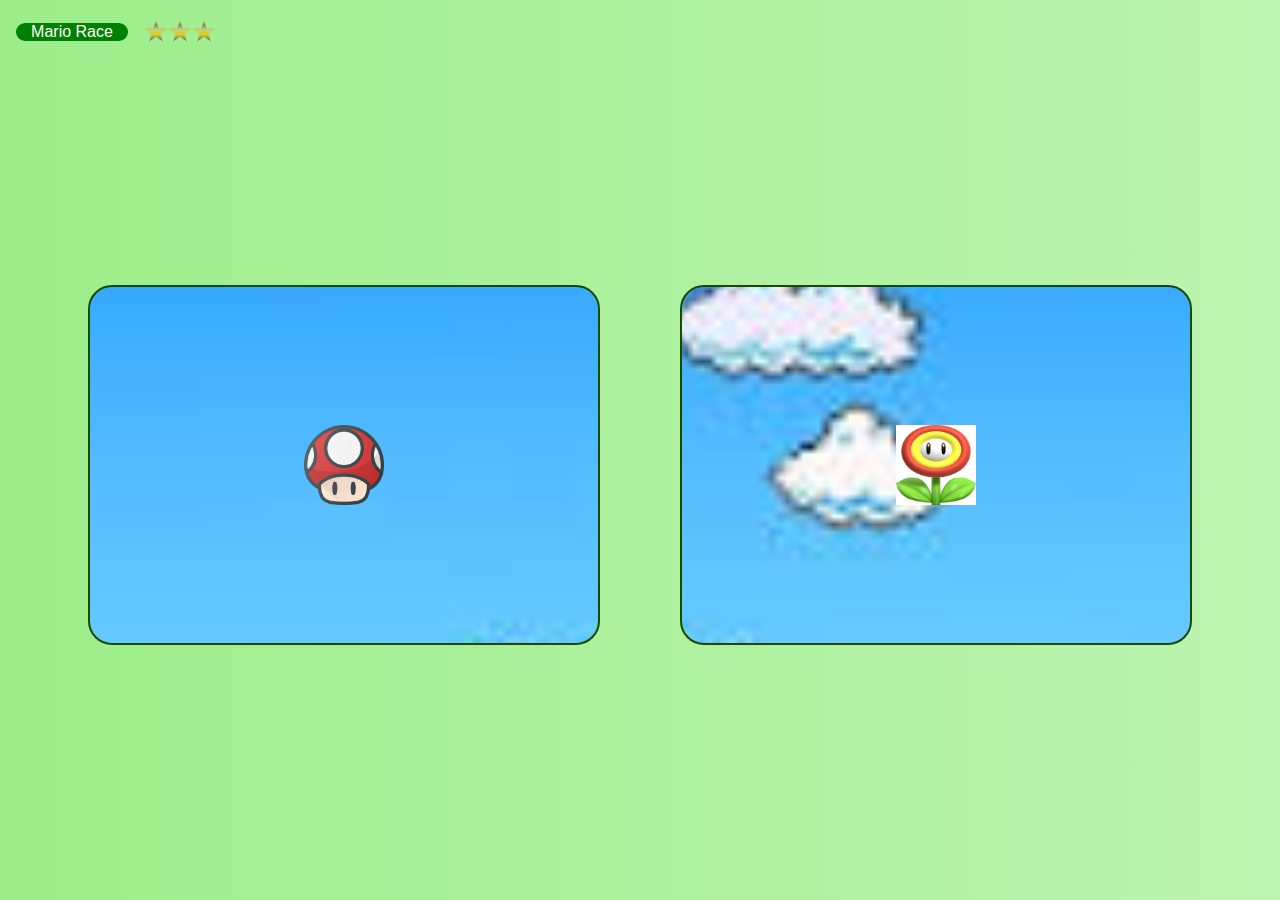
<file: index.html>
<!DOCTYPE html>
<html lang="en">
  <head>
    <meta name="keywords" content="Mario-Game" />
    <link rel="icon" href="Images/super-mario.png" />
    <link rel="stylesheet" href="Style.css" />
    <meta charset="UTF-8" />
    <meta name="viewport" content="width=device-width, initial-scale=1.0" />
    <title>Transition and Animation</title>
  </head>
  <body>
    <header>
      <nav>
        <div class="Page-link">
          <button>
            <a href="Race.html"><p>Mario Race</p></a>
          </button>
        </div>
      </nav>
      <div class="Stars">
        <div class="element"></div>
        <div class="element"></div>
        <div class="element"></div>
      </div>
    </header>
    <main>
      <div class="Game" id="Background-image">
        <img class="Mushroom" src="Images/mushroom.png" alt="Mushroom" />
      </div>
      <div class="Game" id="Background-image">
        <img class="Flower" src="Images/Flower.jpg" alt="Flower" />
      </div>
    </main>
  </body>
</html>
</file>
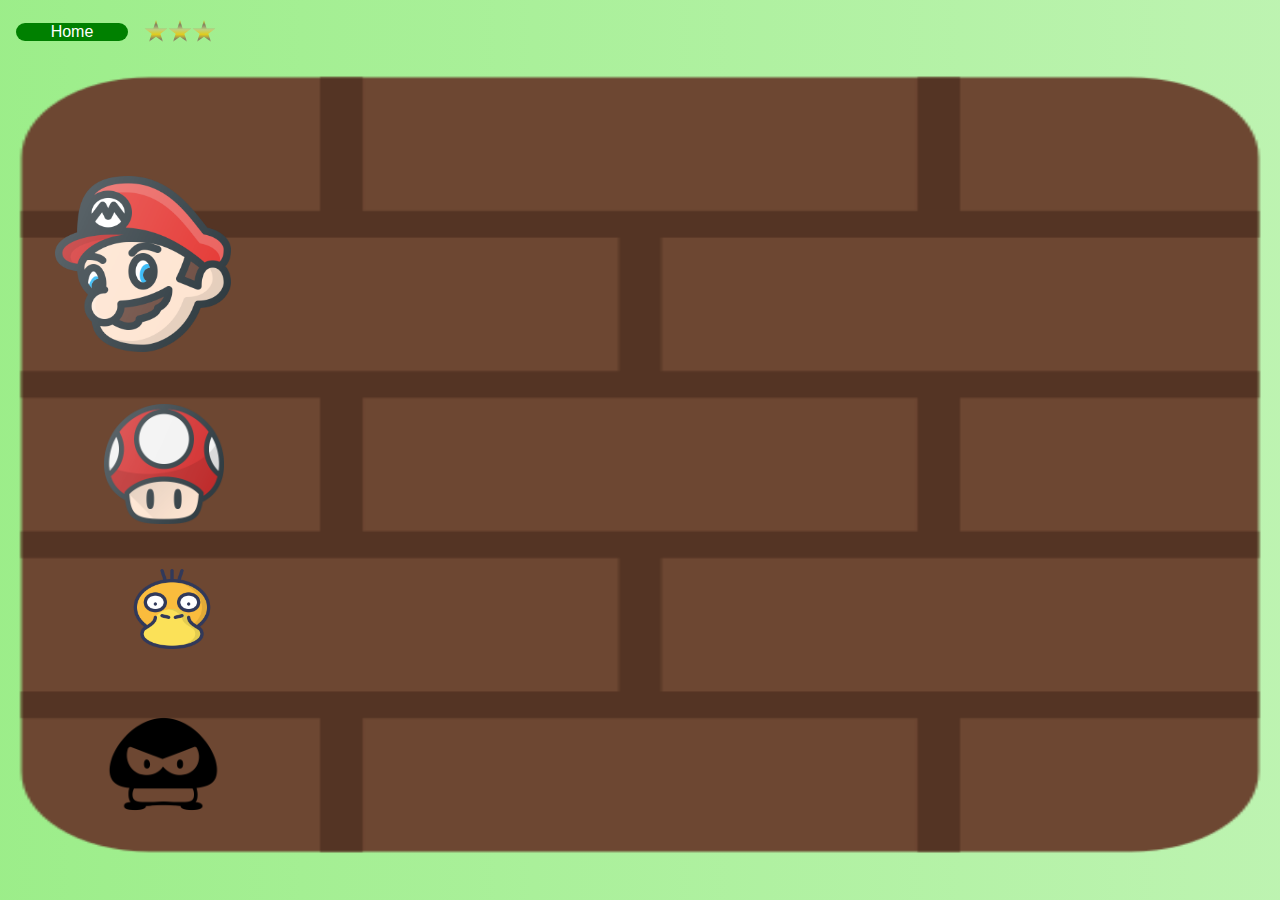
<file: Race.html>
<!DOCTYPE html>
<html lang="en">
  <head>
    <meta name="keywords" content="Mario-Race" />
    <link rel="icon" href="Images/super-mario.png" />
    <link rel="stylesheet" href="Style.css" />
    <meta charset="UTF-8" />
    <meta name="viewport" content="width=device-width, initial-scale=1.0" />
    <title>Mario Race</title>
  </head>
  <body>
    <header>
      <nav>
        <div class="Page-link">
          <button>
            <a href="index.html"><p>Home</p></a>
          </button>
        </div>
      </nav>
      <div class="Stars">
        <div class="element"></div>
        <div class="element"></div>
        <div class="element"></div>
      </div>
    </header>
    <div class="Race"></div>
  </body>
</html>
</file>
<file: Style.css>
* {
  padding: 0;
  margin: 0;
  box-sizing: border-box;
}

:root {
  --gradient-star: linear-gradient(
    #e9c80fe0,
    #828263,
    #bed07d,
    #e9c80fe0,
    #828263,
    #bed07d
  );

  --star: polygon(
    50% 0%,
    61% 35%,
    98% 35%,
    68% 57%,
    79% 91%,
    50% 70%,
    21% 91%,
    32% 57%,
    2% 35%,
    39% 35%
  );
  --background: linear-gradient(270deg, #d2f1cbf7, white, #99ed86f7);
}

body {
  display: flex;
  flex-direction: column;
  background: var(--background);
  background-size: 600% 600%;
  animation: wave 10s ease infinite;
}

@keyframes wave {
  0% {
    background-position: 0% 50%;
  }
  50% {
    background-position: 100% 50%;
  }
  100% {
    background-position: 0% 50%;
  }
}

header {
  display: flex;
  /* border: solid 2px red; */
  height: 4rem;
  justify-content: left;
  align-items: center;
}

button {
  display: inline-block;
  text-align: center;
  margin: 1rem 1rem;
  width: 7rem;
  background-color: green;
  border-radius: 20px;
  position: relative;
  cursor: pointer;
  border: none;
}

button:hover {
  background-color: rgb(15, 196, 15);
}

p,
a {
  font-size: 1rem;
  color: white;
  text-decoration: none;
}

.Stars {
  display: flex;
}

.element {
  width: 1.5rem;
  height: 1.5rem;
  background-image: var(--gradient-star);
  clip-path: var(--star);
  transform-style: preserve-3d;
  animation: stars 4s infinite linear;
  border-radius: 50%;
}

@keyframes stars {
  0% {
    transform: rotateX(0) rotateY(0);
  }
  50% {
    transform: rotateX(180deg) rotateY(180deg);
  }
  100% {
    transform: rotateX(360deg) rotateY(360deg);
  }
}

main {
  /* border: 2px red solid; */
  height: 89vh;
  display: flex;
  justify-content: center;
  align-items: center;
}

.Game {
  border: 2px solid rgb(23, 74, 4);
  border-radius: 1.5rem;
  display: flex;
  justify-content: center;
  align-items: center;
  height: 22.5rem;
  width: 32rem;
  margin: 0 2.5rem;
  background-color: rgb(195, 235, 175);
}

img {
  height: 5rem;
  width: 5rem;
}

#Background-image {
  background-image: url(Images/Image-big-2.jpg);
  background-repeat: no-repeat;
  background-position: center;
  background-size: cover;
  background-attachment: fixed;
}

.Mushroom {
  transform-origin: center;
  animation: mushroom 5s infinite alternate ease-in-out;
}

@keyframes mushroom {
  from {
    transform: rotateY(0) translateZ(0);
  }
  to {
    transform: rotateY(360deg) translateZ(100px);
  }
}

.Flower {
  transform-origin: center;
  transform-style: preserve-3d;
  animation: flower 5s infinite ease-in-out;
}

@keyframes flower {
  /* from {
    transform: rotateX(0) translateZ(0);
  }
  to {
    transform: rotateX(-360deg) translateZ(-200px);
  } */
  0% {
    transform: translateY(0) rotateZ(0) rotateY(0);
  }
  25% {
    transform: translateY(-50px) rotateZ(0) rotateY(15deg);
  }
  50% {
    transform: translateY(0) rotateZ(180deg) rotateY(0);
  }
  75% {
    transform: translateY(-50px) rotateZ(180deg) rotateY(-15deg);
  }
  100% {
    transform: translateY(0) rotateZ(360deg) rotateY(0);
  }
}

.Race {
  height: 89vh;
  background: url(Images/super-mario.png) no-repeat,
    url(Images/mushroom.png) no-repeat, url(Images/nintendo.png) no-repeat,
    url(Images/Game-1.png) no-repeat, url(Images/Flower.jpg) no-repeat,
    url(Images/wall.png) no-repeat;
  background-size: auto 22%, auto 15%, auto 10%, auto 15%, auto 10%, 100% 100%;
  background-position: top 18% left 5%, top 50% left 9%, top 70% left 11%,
    top 94% left 9%, top 30% left -160%, top 0% left 0%;
  transition: background-position 10s ease;
  cursor: pointer;
}

.Race:hover {
  background-position: top 20% left 98%, top 50% left 94%, top 70% left 90%,
    top 94% left 97%, top 30% left 280%, top 0% left 2300%;
}
</file>
